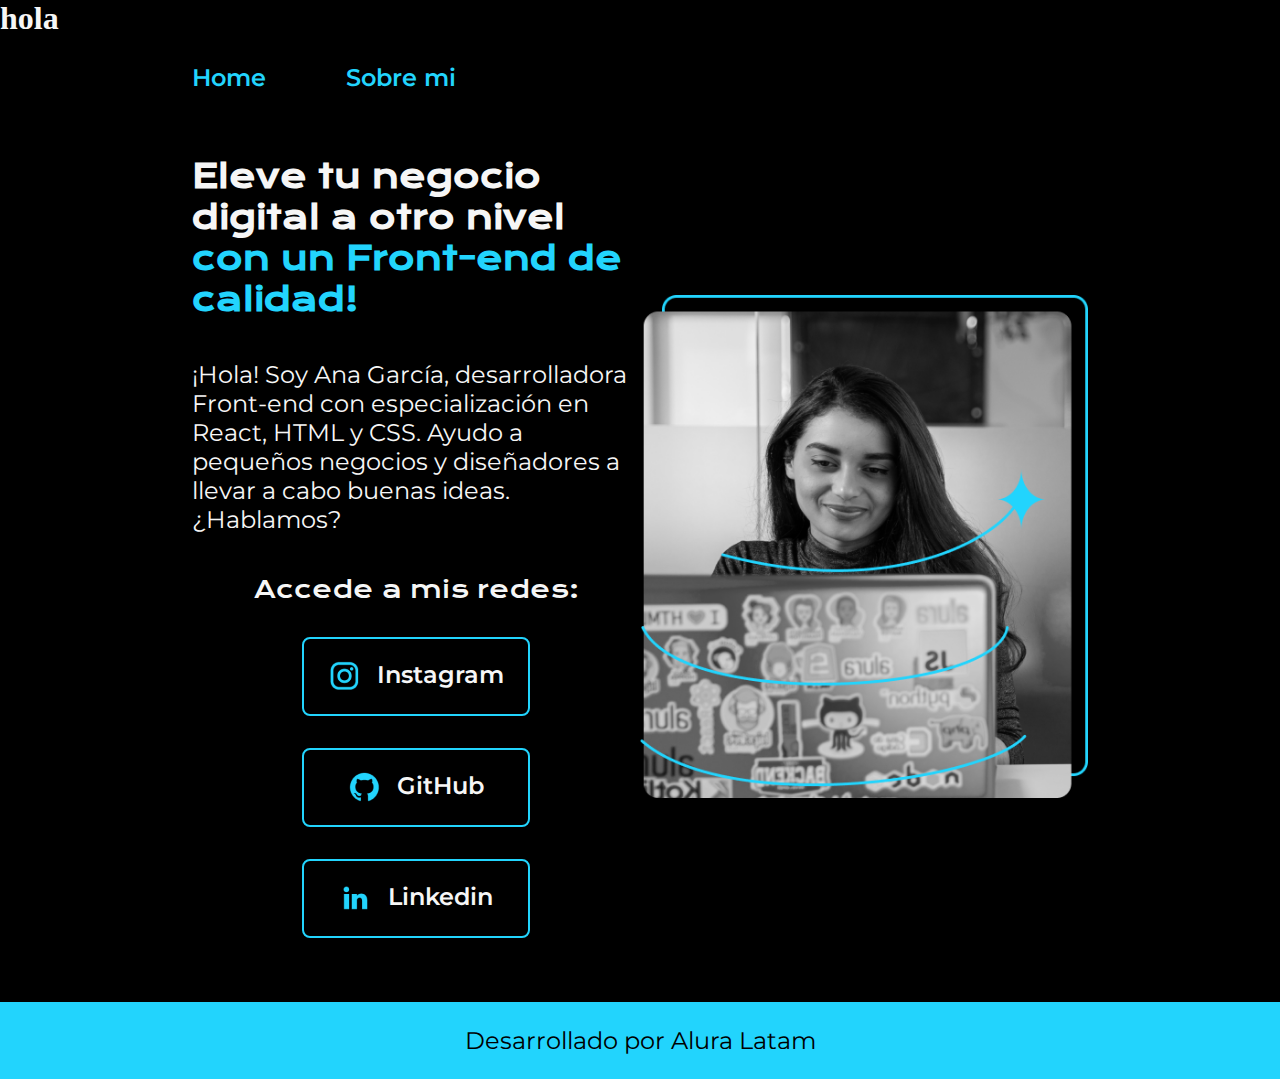
<file: index.html>
<!DOCTYPE html>
<html lang="es">
<head>
    <meta charset="UTF-8">
    <meta name="viewport" content="width=device-width, initial-scale=1.0">
    <title>Portafolio</title>
    <link rel="stylesheet" href="./styles/style.css">
</head>
<body>
    <h1>hola</h1>
    <header class="header">
        <nav class="header_menu">
          <a class="header_menu_link" href="index.html">Home</a>
          <a class="header_menu_link" href="about.html">Sobre mi</a>
        </nav>
    </header>
    <main class="presentacion">
    <section class="presentacion_contenido">
        <h1 class="presentacion_contenido_titulo">
            Eleve tu negocio digital a otro nivel <strong class="titulo-destaque">con un Front-end de calidad!</strong></h1>
        <p class="presentacion_contenido_texto">¡Hola! Soy Ana García, desarrolladora Front-end con especialización en React, HTML y CSS. Ayudo a pequeños negocios y diseñadores a llevar a cabo buenas ideas. ¿Hablamos?</p>
        
        <div class="presentacion_enlaces">
            <h2 class="presentacion_enlaces_subtitulo">Accede a mis redes:</h2>
            <a class="presentacion_enlaces_link" href="https://www.instagram.com/">
                <img src="./assets/instagram.png" alt="logo de instagram">
                Instagram</a>
            
            <a class="presentacion_enlaces_link" href="https://github.com/">
                <img src="./assets/github.png" alt="logo de github">
                GitHub</a>
            <a class="presentacion_enlaces_link" href="https://linkedin.com/in/">
                <img src="./assets/linkedin.png" alt="logo de linkedin">
                Linkedin</a>    


        </div>
    </section>
        <img class="presentacion_imagen" src="Imagem.png" alt="Imagen de Ana Garcia trabajando">
    
    </main>
    <footer class="footer">
        <p>Desarrollado por Alura Latam</p>
    </footer>
</body>
</html>
</file>
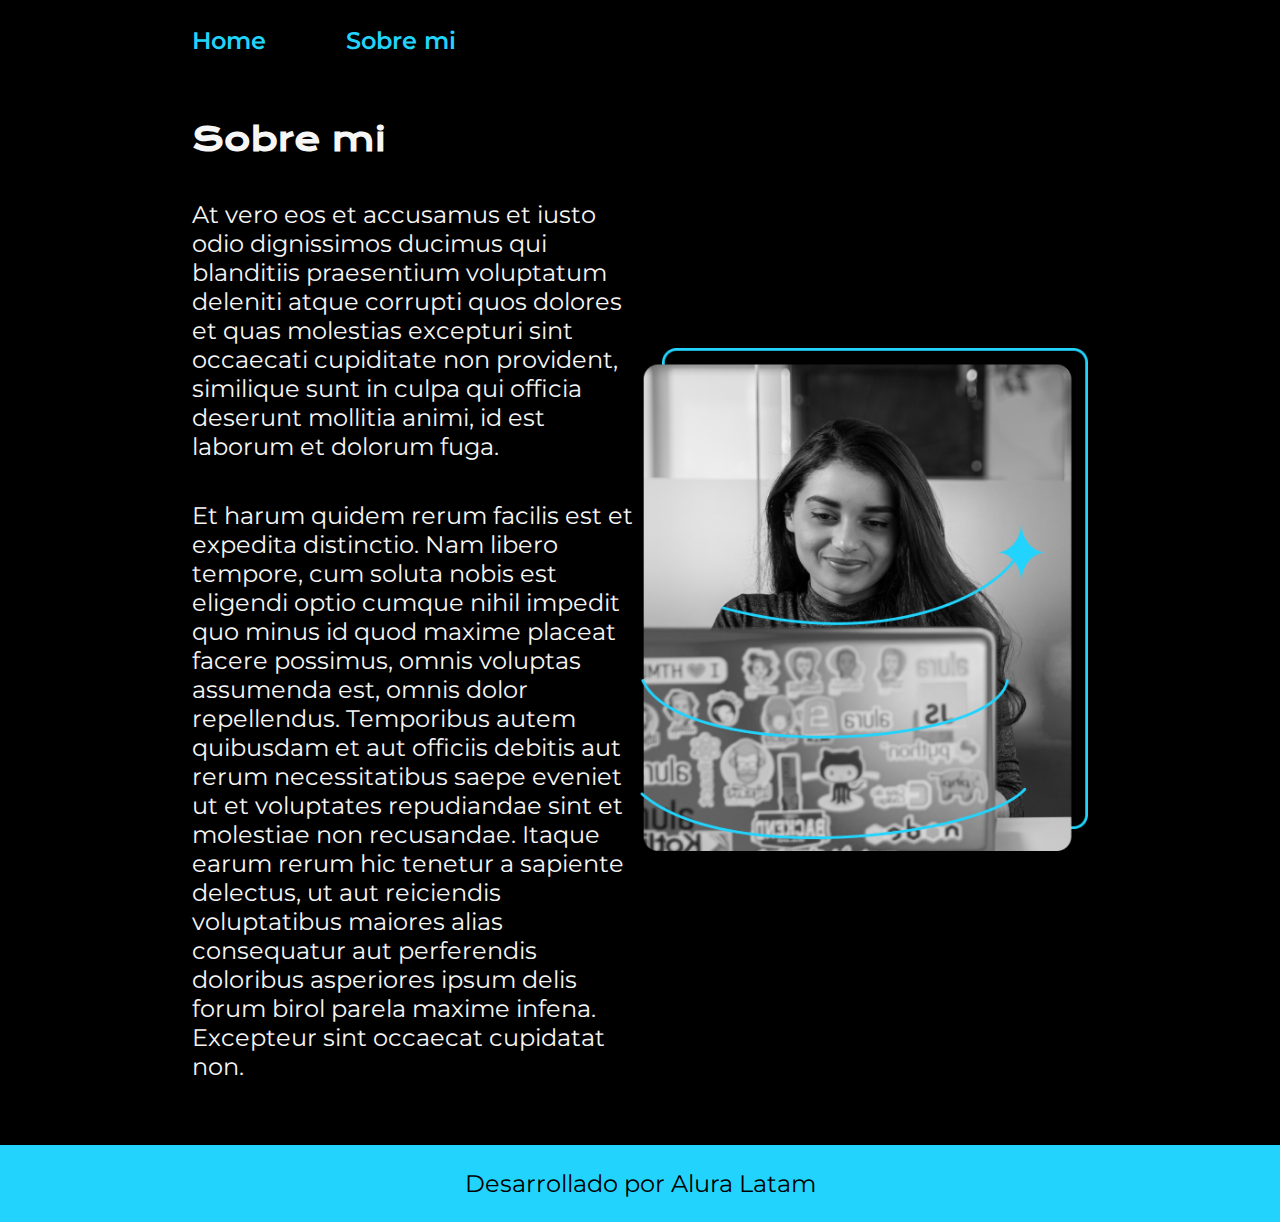
<file: about.html>
<!DOCTYPE html>
<html lang="es">
<head>
    <meta charset="UTF-8">
    <meta name="viewport" content="width=device-width, initial-scale=1.0">
    <title>Sobre mi</title>
    <link rel="stylesheet" href="styles/style.css">
</head>
<body>
    <header class="header">
        <nav class="header_menu">
          <a class="header_menu_link" href="index.html">Home</a>
          <a class="header_menu_link" href="about.html">Sobre mi</a>
        </nav>
    </header>

    <main class="presentacion">
        <section class="presentacion_contenido">
            <h1 class="presentacion_contenido_titulo">Sobre mi</h1>
            <p class="presentacion_contenido_texto">At vero eos et accusamus et iusto odio dignissimos ducimus qui blanditiis praesentium voluptatum deleniti atque corrupti quos dolores et quas molestias excepturi sint occaecati cupiditate non provident, similique sunt in culpa qui officia deserunt mollitia animi, id est laborum et dolorum fuga.</p>
            <p class="presentacion_contenido_texto">Et harum quidem rerum facilis est et expedita distinctio. Nam libero tempore, cum soluta nobis est eligendi optio cumque nihil impedit quo minus id quod maxime placeat facere possimus, omnis voluptas assumenda est, omnis dolor repellendus. Temporibus autem quibusdam et aut officiis debitis aut rerum necessitatibus saepe eveniet ut et voluptates repudiandae sint et molestiae non recusandae. Itaque earum rerum hic tenetur a sapiente delectus, ut aut reiciendis voluptatibus maiores alias consequatur aut perferendis doloribus asperiores ipsum delis forum birol parela maxime infena. Excepteur sint occaecat cupidatat non.</p>
        </section>

        <img class="presentacion_imagen" src="Imagem.png" alt="Imagen de Ana Garcia trabajando">

    </main>
    <footer class="footer">
        <p>Desarrollado por Alura Latam</p>
    </footer>
    
</body>
</html>
</file>
<file: styles/style.css>
@import url('https://fonts.googleapis.com/css2?family=Dancing+Script:wght@400..700&family=Edu+AU+VIC+WA+NT+Guides:wght@400..700&family=Krona+One&family=Montserrat:ital,wght@0,100..900;1,100..900&family=Sixtyfour+Convergence&display=swap');

:root{
    --color-primario:#000000;
    --color-secundario: #F6F6F6; 
    --color-terciario: #22D4FD;
    --color-hover: #272727 ;

    --fuente-montserrat: 'Montserrat',sans-serif ;
    --fuente-krona:"Krona One", sans-serif;

}

* {
    padding: 0;
    margin: 0;
}

body{
    background-color: var(--color-primario) ;
    color: var(--color-secundario);
    box-sizing: border-box;
}

.header{
    padding: 2% 0% 0% 15%;
}

.header_menu{
    display: flex;
    gap: 80px;
}

.header_menu_link{
    font-family: var(--fuente-montserrat);
    font-size: 1.5rem;
    font-weight: 600;
    color: var(--color-terciario);
    text-decoration: none;
}


.presentacion{
    display: flex;
    align-items: center;
    padding:5% 15%;
    justify-content:space-between;
    
}

.presentacion_contenido{
    width: 50%;
    display: flex;
    flex-direction: column;
    gap: 40px;
}

.presentacion_contenido_titulo{
    font-size: 2rem;
    font-family: var(--fuente-krona);
}

.titulo-destaque{
    color: var(--color-terciario);
}

.presentacion_contenido_texto{
    font-family: var(--fuente-montserrat);
    font-size: 1.5rem;
}

.presentacion_enlaces{
    display: flex;
    justify-content: space-between;
    flex-direction: column;
    align-items: center;
    gap: 32px;
}

.presentacion_enlaces_link{
    width: 50%;
    text-align: center;
    padding: 21.5px 0;
    border-radius: 8px;
    font-family: var(--fuente-montserrat);
    font-size: 1.5rem;
    font-weight: 600;
    text-decoration: none;
    color: var(--color-secundario);
    border: 2px solid var(--color-terciario);
    display: flex;
    justify-content: center;
    gap: 16px;
    
     
}

.presentacion_enlaces_subtitulo{
    font-family: var(--fuente-krona);
    font-size: 1.5rem;
    font-weight: 400;
}

.presentacion_enlaces_link:hover{
    background-color: var(--color-hover);
}


.presentacion_imagen{
    width: 50%;
}

.footer{
    background-color: var(--color-terciario);
    padding: 24px;
    color: var(--color-primario);
    text-align: center;
    font-family: var(--fuente-montserrat);
    font-size: 1.5rem;
    font-weight: 400;
}

@media (max-width: 1200px ){
        .header{
             padding: 10%;
    }   

        .header_menu{
            justify-content: center;
        }

        .presentacion{
            flex-direction: column-reverse;
            padding: 5%;
    }

        .presentacion_contenido{
            width: auto;
    }
}
</file>
